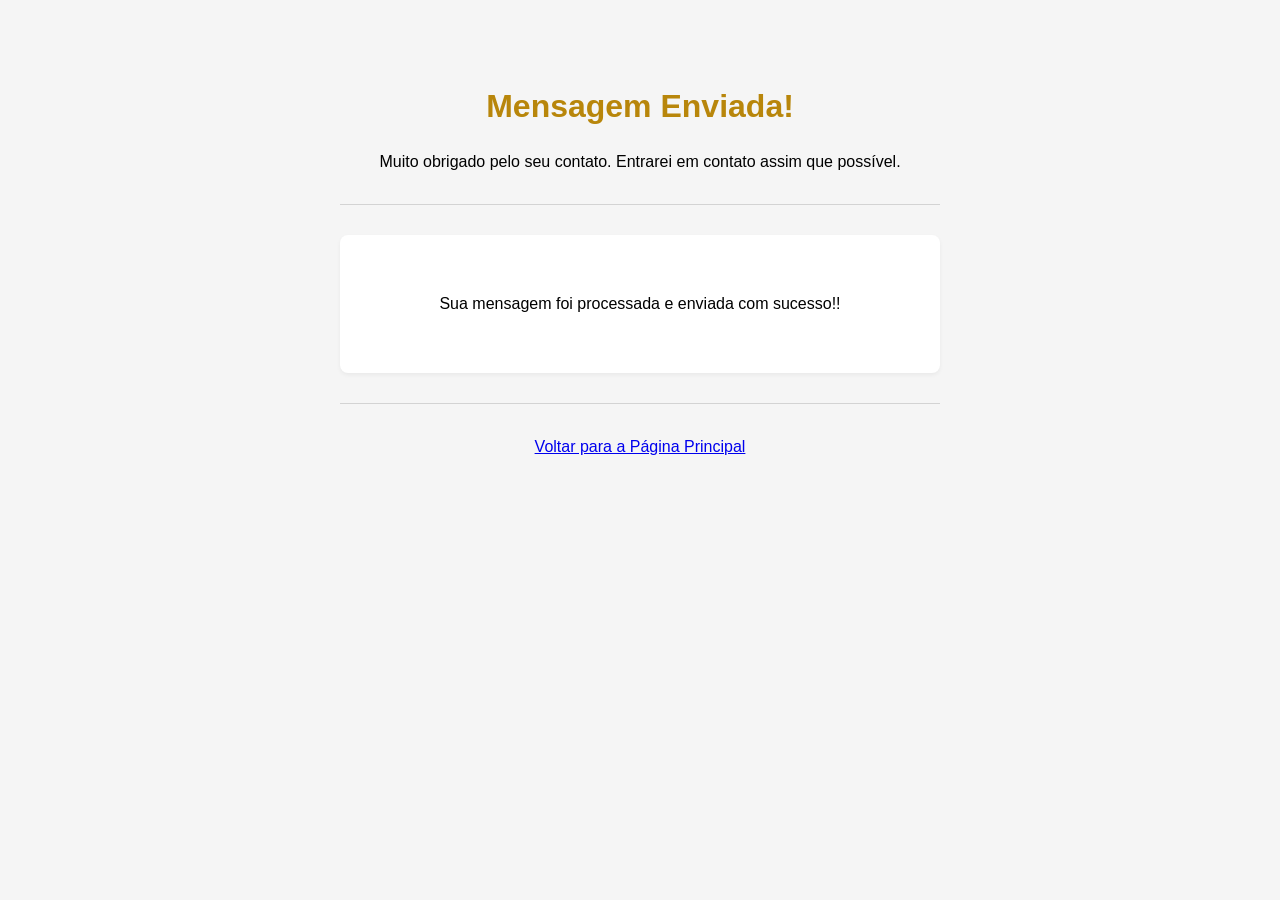
<file: agradecimento.html>
<!DOCTYPE html>
<html lang="pt-BR">
<head>
    <meta charset="UTF-8">
    <meta name="viewport" content="width=device-width, initial-scale=1.0">
    <title>Obrigado!</title>
    <link rel="stylesheet" href="agradecimento.css">
</head>
<body>

    <header>
        <h1>Mensagem Enviada!</h1>
        <p>Muito obrigado pelo seu contato. Entrarei em contato assim que possível.</p>
    </header>

    <hr>

    <main>
        <p>Sua mensagem foi processada e enviada com sucesso!!</p>
    </main>

    <hr>

    <footer>
        <p><a href="../../index.html">Voltar para a Página Principal</a></p>
    </footer>

</body>
</html>
</file>
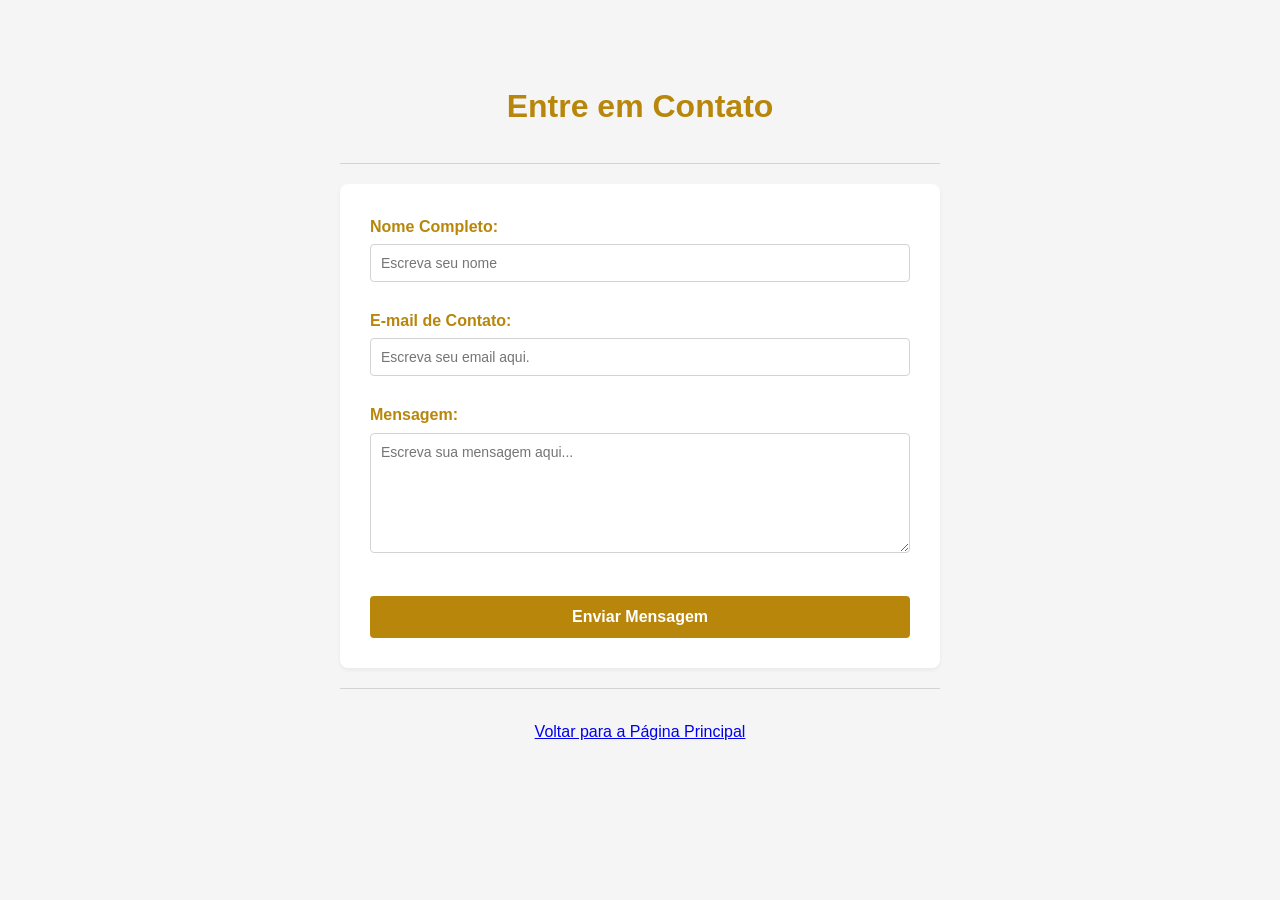
<file: formulario.html>
<!DOCTYPE html>
<html lang="pt-BR">
<head>
    <meta charset="UTF-8">
    <meta name="viewport" content="width=device-width, initial-scale=1.0">
    <title>Contato - Meu Primeiro Currículo</title>
    <link rel="stylesheet" href="formulario.css">
</head>
<body>

    <header>
        <h1>Entre em Contato</h1>
    </header>

    <hr>

    <main>
        <form action="../agradecimento/agradecimento.html" method="GET">

            <div>
                <label>Nome Completo:</label><br>
                <input type="text" name="nome" class="campo-texto" required placeholder="Escreva seu nome">
            </div>

            <br>

            <div>
                <label>E-mail de Contato:</label><br>
                <input type="email" name="email" class="campo-texto" required placeholder="Escreva seu email aqui.">
            </div>

            <br>

            <div>
                <label>Mensagem:</label><br>
                <textarea name="mensagem" class="campo-texto" required placeholder="Escreva sua mensagem aqui..."></textarea>
            </div>

            <br>

            <div>
                <button type="submit">Enviar Mensagem</button>
            </div>

        </form>
    </main>

    <hr>

    <footer>
        <p><a href="../../index.html">Voltar para a Página Principal</a></p>
    </footer>

</body>
</html>
</file>
<file: agradecimento.css>
body {
    font-family: sans-serif;
    line-height: 1.6;
    max-width: 600px;
    margin: 40px auto;
    padding: 20px;
    background-color: whitesmoke;
    text-align: center;


h1 {
    color: darkgoldenrod;
    margin-bottom: 10px;
}

main {
    background: white;
    padding: 40px 30px;
    border-radius: 8px;
    box-shadow: 0 2px 4px rgba(0,0,0,0.05);
    margin-top: 20px;
}

hr {
    border: 0;
    height: 1px;
    background: lightgray;
    margin: 30px 0;
}
</file>
<file: formulario.css>
body {
    font-family: 'Segoe UI', Tahoma, Geneva, Verdana, sans-serif;
    line-height: 1.6;
    max-width: 600px;
    margin: 40px auto;
    padding: 20px;
    background-color: whitesmoke;
    color: darkslategray;
}


header {
    text-align: center;
    margin-bottom: 30px;
}

header h1 {
    color: darkgoldenrod;
    margin-bottom: 10px;
}

hr {
    border: 0;
    height: 1px;
    background: lightgray;
    margin: 20px 0;
}


main {
    background: white;
    padding: 30px;
    border-radius: 8px;
    box-shadow: 0 2px 4px rgba(0,0,0,0.05);
}


label {
    font-weight: bold;
    color: darkgoldenrod;
    display: inline-block;
    margin-bottom: 5px;
}


.campo-texto {
    width: 100%;
    padding: 10px;
    border: 1px solid lightgray;
    border-radius: 4px;
    box-sizing: border-box;
    font-family: inherit;
    font-size: 14px;
    color: darkslategray;
}

textarea {
    height: 120px;
    resize: vertical;
}

button {
    background-color: darkgoldenrod;
    color: white;
    border: none;
    padding: 12px 20px;
    font-size: 16px;
    font-weight: bold;
    border-radius: 4px;
    width: 100%;
    margin-top: 10px;
}


footer {
    text-align: center;
    margin-top: 30px;
}
</file>
